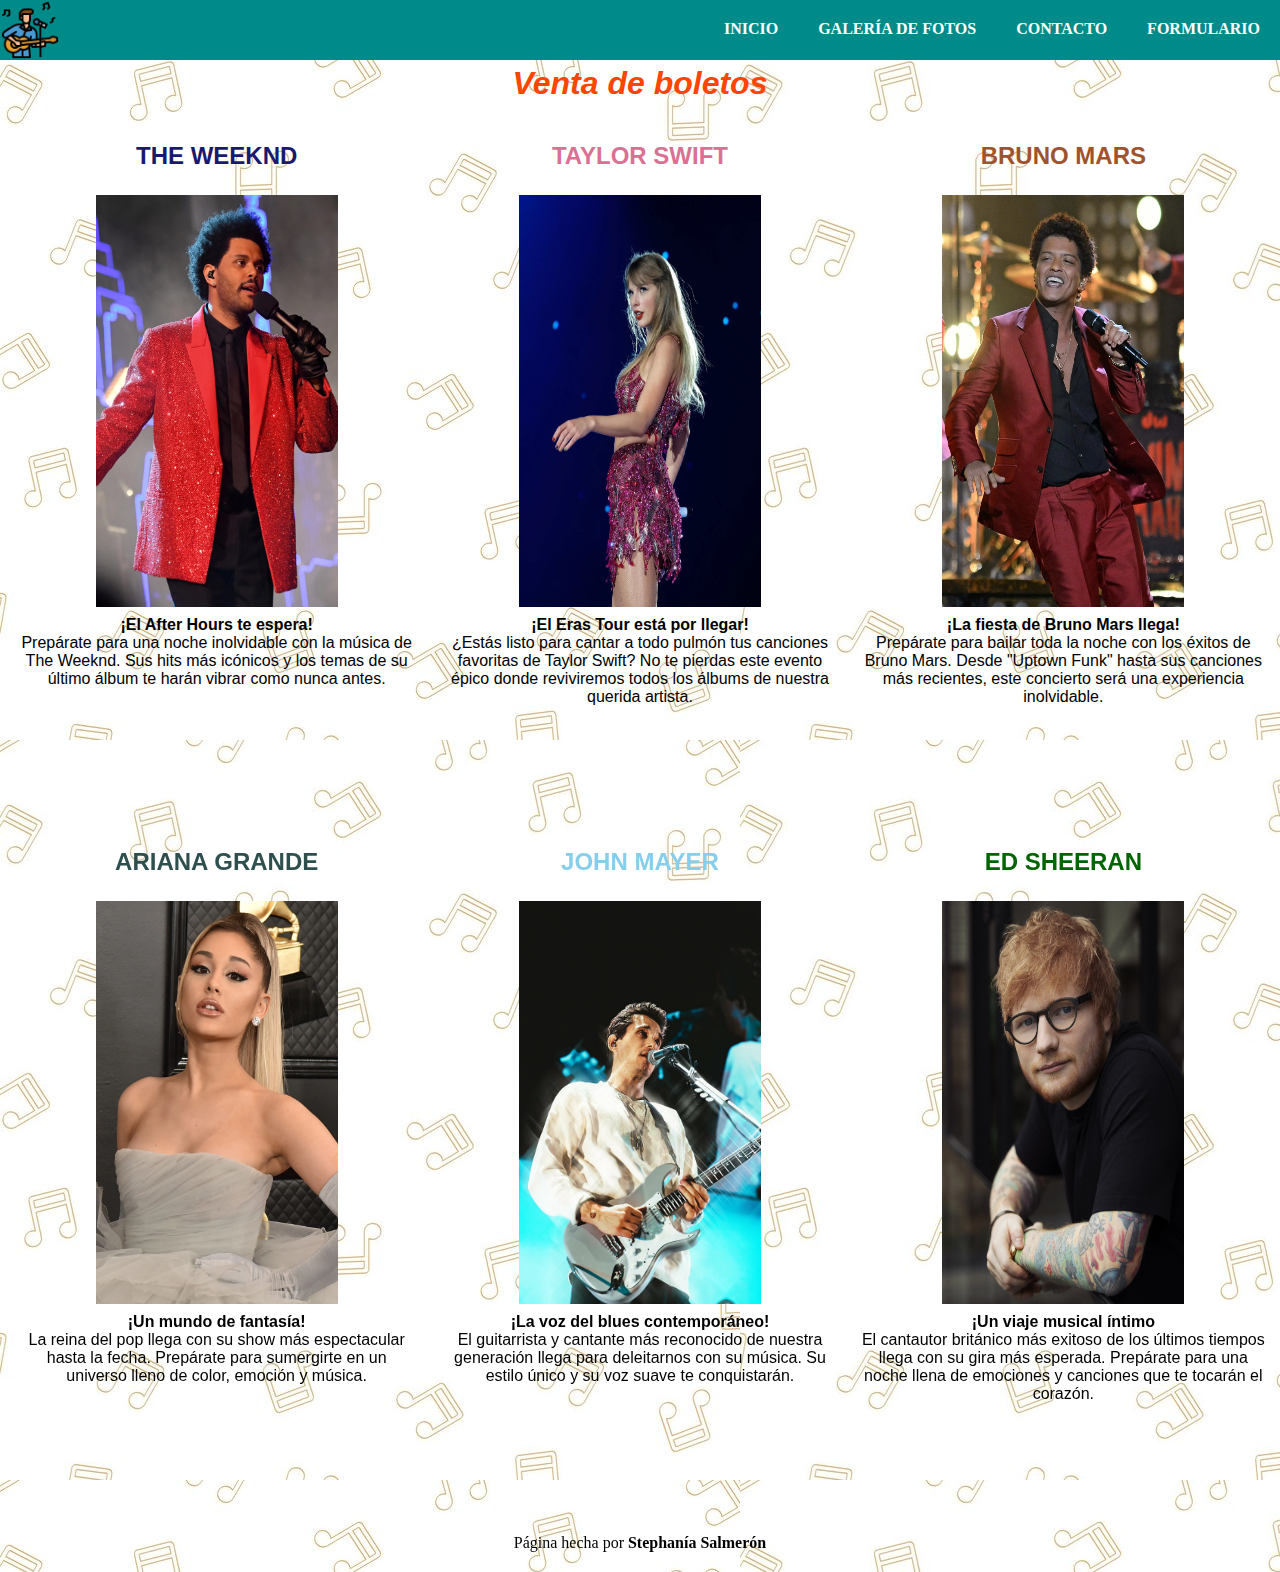
<file: index.html>
<!--Página sobre venta de boletos musicales. Stephanía Salmerón - Técnicas de Programación dinámica - UBA  -->
<!DOCTYPE html>
<html lang="en">
<head>
    <link rel="icon" href="img/icono.png">
    <link rel="stylesheet" href="style.css">
    <meta charset="UTF-8">
    <meta name="viewport" content="width=device-width, initial-scale=1.0">
    <title>Inicio</title>
</head>
<body>
    
    <header class="navbar"> <!--Creamos el menu de navegación d ela página-->
        <nav>
            <div class="logo">
            <a href="#"><img src="img/icono2.png" alt="logo" style="max-width: 100%;
    max-height: 60px;"></a>
        </div>
                <ul class="menu"> <!--Utilizamos las listas y anclamos varias ventanas a nuestra página-->
                    <li><a href="index.html" target="_blank" >INICIO</a></li>
                    <li><a href="galeria.html" target="_blank">GALERÍA DE FOTOS</a></li>
                    <li><a href="contacto.html" target="_blank">CONTACTO</a></li>
                    <li><a href="formulario.html" target="_blank">FORMULARIO</a></li>
                </ul>
        </nav>
    </header>

    <main>
        <h1 style="color: #FF4500;">Venta de boletos </h1>
        <section class="container">
            <div> <!--Creamos un div donde pondremos cada indormación sobre el Artista-->
                <h2 style="color: #191970;">THE WEEKND</h2> 
                <img class="imagen" src="img/Galeria/18.webp"  alt="The weeknd">
                <img class="imagen2" src="img/The weeknd.webp" alt="The weeknd hover" style="display: none;">
                <p> <strong>¡El After Hours te espera!</strong></p>
                    <p>Prepárate para una noche inolvidable con la música de The Weeknd. Sus hits más icónicos y los temas de su último álbum te harán vibrar como nunca antes.</p> 
                    <!--Con la etiqueta <iframe> colocamos el enlace de un video de Youtube sobre el artista que escogimos-->
                    <iframe width="100%" height="auto" src="https://www.youtube.com/embed/1XqIWr_WqM4?si=s7IeREG7G350IQts" title="YouTube video player" frameborder="0" allow="accelerometer; autoplay; clipboard-write; encrypted-media; gyroscope; picture-in-picture; web-share" referrerpolicy="strict-origin-when-cross-origin" allowfullscreen></iframe>
                    
            </div>

            <div>
                <h2 style="color: #DB7093;">TAYLOR SWIFT</h2> 
                <img class="imagen" src="img/Taylor.webp"  alt="Taylor Swift">
                <img class="imagen2" src="img/Galeria/8.jpg" alt="Taylor hover" style="display: none;">
                <p> <strong>¡El Eras Tour está por llegar!</strong></p>
                    <p>¿Estás listo para cantar a todo pulmón tus canciones favoritas de Taylor Swift?  No te pierdas este evento épico donde reviviremos todos los álbums de nuestra querida artista.</p>
                    <iframe width="100%" height="auto" src="https://www.youtube.com/embed/e-ORhEE9VVg?si=vWOcP1LhaUD-6rL3" title="YouTube video player" frameborder="0" allow="accelerometer; autoplay; clipboard-write; encrypted-media; gyroscope; picture-in-picture; web-share" referrerpolicy="strict-origin-when-cross-origin" allowfullscreen></iframe> 
            </div>
             
            <div>
                <h2 style="color: #A0522D;">BRUNO MARS</h2> 
                <img class="imagen" src="img/Galeria/7.jpg"  alt="Bruno Mars">
                <img class="imagen2" src="img/Galeria/6.jpg" alt="Bruno hover" style="display: none;" >
                <p> <strong>¡La fiesta de Bruno Mars llega!</strong></p>
                <p>Prepárate para bailar toda la noche con los éxitos de Bruno Mars. Desde "Uptown Funk" hasta sus canciones más recientes, este concierto será una experiencia inolvidable.</p> 
                <iframe width="100%" height="auto" src="https://www.youtube.com/embed/e-fA-gBCkj0?si=TyodsUQIBnMnCMIj" title="YouTube video player" frameborder="0" allow="accelerometer; autoplay; clipboard-write; encrypted-media; gyroscope; picture-in-picture; web-share" referrerpolicy="strict-origin-when-cross-origin" allowfullscreen></iframe>
            </div>

            <div>
                <h2 style="color: #2F4F4F;">ARIANA GRANDE</h2> 
                <img class="imagen" src="img/ariana.webp"  alt="Ariana Grande"> 
                <img class="imagen2" src="img/Galeria/5.jpg" alt="Ariana hover" style="display: none;">
                <p><strong>¡Un mundo de fantasía!</strong></p> 
                <p>La reina del pop llega con su show más espectacular hasta la fecha. Prepárate para sumergirte en un universo lleno de color, emoción y música.</p>
                <iframe width="100%" height="auto" src="https://www.youtube.com/embed/KNtJGQkC-WI?si=iYA_H2mK87MiH2zh" title="YouTube video player" frameborder="0" allow="accelerometer; autoplay; clipboard-write; encrypted-media; gyroscope; picture-in-picture; web-share" referrerpolicy="strict-origin-when-cross-origin" allowfullscreen></iframe>
            </div>

            <div>
                <h2 style="color: #87CEEB;">JOHN MAYER</h2> 
                <img class="imagen" src="img/John.jpg"  alt="John Mayer">
                <img class="imagen2" src="img/Galeria/12.jpg" alt="John hover" style="display: none;">
                <p><strong>¡La voz del blues contemporáneo!</strong></p> 
                <p>El guitarrista y cantante más reconocido de nuestra generación llega para deleitarnos con su música. Su estilo único y su voz suave te conquistarán.</p>
                <iframe width="100%" height="auto" src="https://www.youtube.com/embed/32GZ3suxRn4?si=hEjeNKBf-lO8UAOs" title="YouTube video player" frameborder="0" allow="accelerometer; autoplay; clipboard-write; encrypted-media; gyroscope; picture-in-picture; web-share" referrerpolicy="strict-origin-when-cross-origin" allowfullscreen></iframe>
            </div>

            <div>
                <h2>ED SHEERAN</h2> 
                <img class="imagen" src="img/EdSheeran.webp"  alt="Ed Sheeran">
                <img class="imagen2" src="img/Galeria/10.jpg" alt="Ed sheeran hover" style="display: none;">
                <p><strong>¡Un viaje musical íntimo</strong></p> 
                <p>El cantautor británico más exitoso de los últimos tiempos llega con su gira más esperada. Prepárate para una noche llena de emociones y canciones que te tocarán el corazón.</p>
                <iframe width="100%" height="auto" src="https://www.youtube.com/embed/2Vv-BfVoq4g?si=bzZvF1NuE7DvoiJc" title="YouTube video player" frameborder="0" allow="accelerometer; autoplay; clipboard-write; encrypted-media; gyroscope; picture-in-picture; web-share" referrerpolicy="strict-origin-when-cross-origin" allowfullscreen></iframe>
            </div>
        </section>
        
    </main>
    
    <footer> Página hecha por <strong>Stephanía Salmerón </strong> </footer> <!--Creamos el pie de página-->
    <script src="app.js"></script> <!--Colocamos un script que es el que nos ayudará a darle la animación a las imagenes cuando el cursor del mouse se coloque encima de la misma-->
    
</body>
</html>
</file>
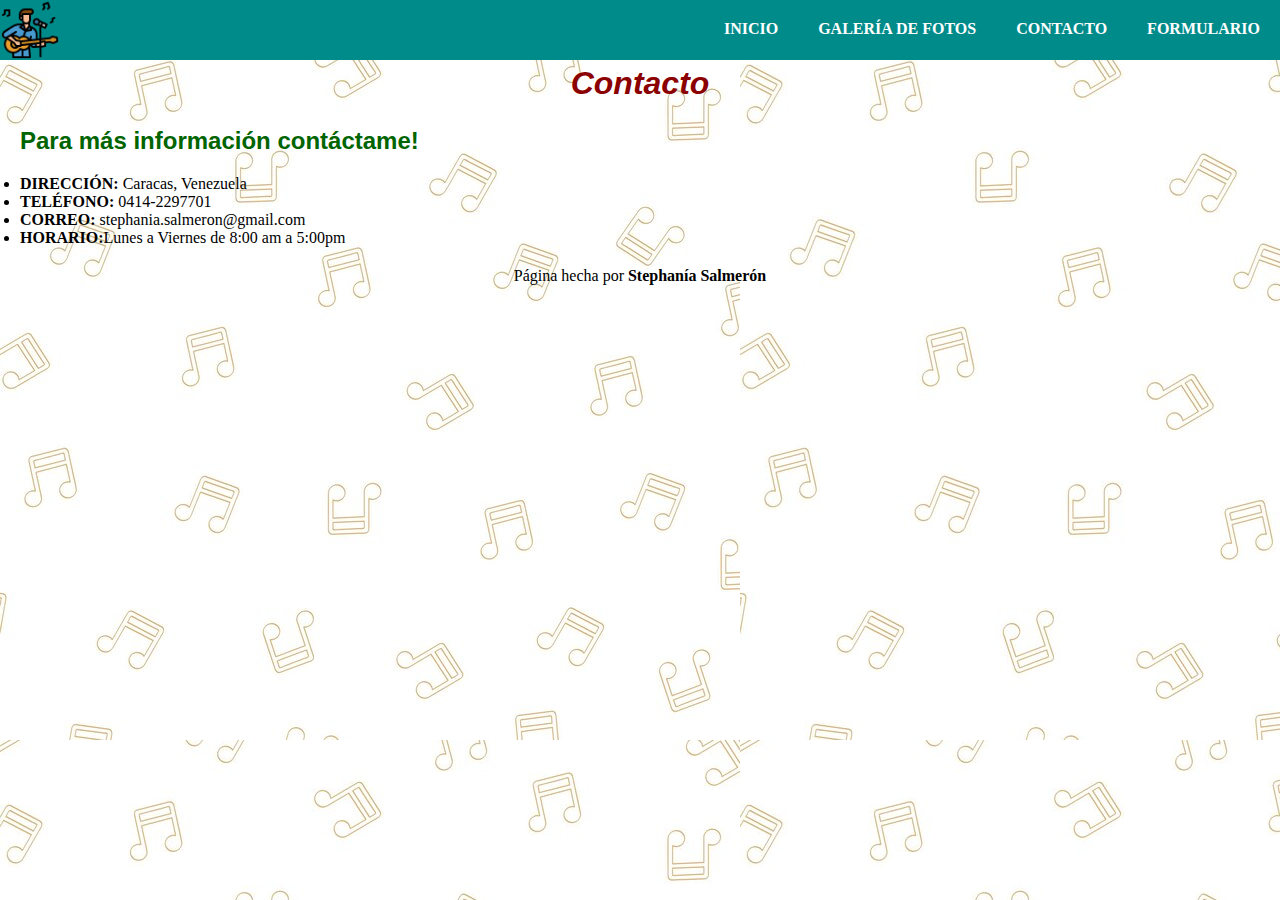
<file: contacto.html>
<!DOCTYPE html>
<html lang="en">
<head>
    <link rel="icon" href="img/icono.png">
    <link rel="stylesheet" href="style.css">
    <meta charset="UTF-8">
    <meta name="viewport" content="width=device-width, initial-scale=1.0">
    <title>Contacto</title>
</head>
<body>
    <header class="navbar"> <!--Creamos el menu de navegación d ela página-->
        <nav>
            <div class="logo">
            <a href="#"><img src="img/icono2.png" alt="logo" style="max-width: 100%;
    max-height: 60px;"></a>
        </div>
                <ul class="menu"> <!--Utilizamos las listas y anclamos varias ventanas a nuestra página-->
                    <li><a href="index.html" target="_blank" >INICIO</a></li>
                    <li><a href="galeria.html" target="_blank">GALERÍA DE FOTOS</a></li>
                    <li><a href="contacto.html" target="_blank">CONTACTO</a></li>
                    <li><a href="formulario.html" target="_blank">FORMULARIO</a></li>
                </ul>
        </nav>
    </header>
    <main>
        <h1 style="color: #8B0000;">Contacto</h1>

        <div>
            <h2>Para más información contáctame! </h2>
            <ul class="contact">
                <li><strong>DIRECCIÓN:</strong> Caracas, Venezuela</li>
                <li><strong>TELÉFONO:</strong> 0414-2297701</li>
                <li><strong>CORREO:</strong> stephania.salmeron@gmail.com</li>
                <li><strong>HORARIO:</strong>Lunes a Viernes de 8:00 am a 5:00pm</li>
                
            </ul>
        </div>

    </main>
    <footer> Página hecha por <strong>Stephanía Salmerón </strong> </footer>  <!--Creamos el pie de página-->
</body>
</html>
</file>
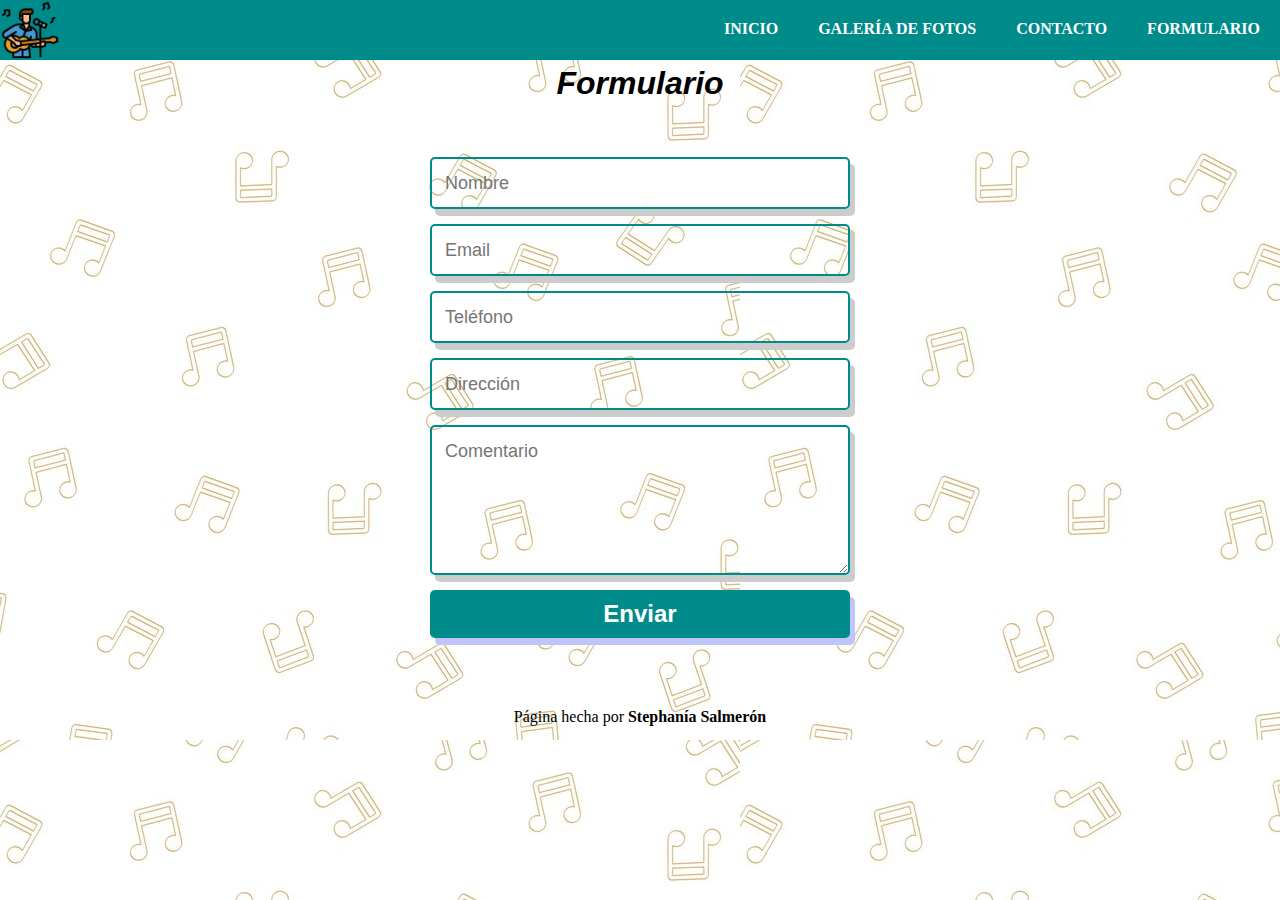
<file: formulario.html>
<!DOCTYPE html>
<html lang="en">
<head>
    <link rel="icon" href="img/icono.png">
    <link rel="stylesheet" href="style.css">
    <meta charset="UTF-8">
    <meta name="viewport" content="width=device-width, initial-scale=1.0">
    <title>Formulario</title>
</head>
<body>
    <header class="navbar"> <!--Creamos el menu de navegación d ela página-->
        <nav>
            <div class="logo">
            <a href="#"><img src="img/icono2.png" alt="logo" style="max-width: 100%;
    max-height: 60px;"></a>
        </div>
                <ul class="menu"> <!--Utilizamos las listas y anclamos varias ventanas a nuestra página-->
                    <li><a href="index.html" target="_blank" >INICIO</a></li>
                    <li><a href="galeria.html" target="_blank">GALERÍA DE FOTOS</a></li>
                    <li><a href="contacto.html" target="_blank">CONTACTO</a></li>
                    <li><a href="formulario.html" target="_blank">FORMULARIO</a></li>
                </ul>
        </nav>
    </header>
    <main>
        <h1>Formulario</h1>
        <div>
            <section>
              <!--Creamos el formulario de contactos o de comentarios-->
              <form id="Formulario">
                  <input type="text" class="formulario" placeholder="Nombre" id="nombre" required/>
                  <input type="email" class="formulario" placeholder="Email" id="email" required/>
                  <input type="number" class="formulario" placeholder="Teléfono" id="telefono" required/>
                  <input type="text" class="formulario" placeholder="Dirección" id="direccion" required/>
                  <textarea class="formulario" placeholder="Comentario" id="comentario" required></textarea>
                  <input type="button" value="Enviar" >
              </form>
        
    </main>
    <footer> Página hecha por <strong>Stephanía Salmerón </strong> </footer>  <!--Creamos el pie de página-->
    
</body>
</html>
</file>
<file: style.css>
*{
    padding: 0;
    margin: 0;
}
body{
    background: url("/img/fondo.jpg");
}
nav{
    display: flex;
    justify-content: space-between;
    height: 60px;
    font-weight: bold;
}
p{
    font-size: medium;
    font-family: 'Segoe UI', Tahoma, Geneva, Verdana, sans-serif;
}
.navbar {
    background-color: #008B8B;
}

.navbar nav ul li a:hover {
    background-color: #1a2c56c2;
}
.menu{
    list-style: none;
    display: flex;
    justify-content: space-around;
}
.menu li a{
    display: block;
    padding: 20px 20px ;
    color: white;
    text-decoration: none;
}
h1{
    font-style: italic;
    font-family: 'Lucida Sans', 'Lucida Sans Regular', 'Lucida Grande', 'Lucida Sans Unicode', Geneva, Verdana, sans-serif;
    text-align: center;
    padding: 5px;
}
h2{
    color: #006400;
    font-family: Arial, Helvetica, sans-serif;
    padding: 20px;

}

.container  {
    display: grid;   
    grid-template-columns: repeat(3, 1fr);
    gap: 20px;
    padding: 15px;
}

.container div:hover {
    box-shadow: 0 0 10px black;    
}
.container div {
    text-align: center;
    box-shadow: none;  
    border-radius: 20px;
    transition: box-shadow 0.3s;   
}

.container div img {
    width: 60%;
    height: 60%;
    margin: 5px 0px;
}
.contact{
    text-align:initial;
    padding-left: 20px;
}

.row{
    display: flex;
    padding: 5px;
}
.column{
    flex: 25%;
    padding: 5px;

}
.column img{
    width: 100%;
    margin-top: 5px;
}
form {
    max-width: 420px;
    margin: 50px auto;
}

.formulario {
    color: rgb(0, 0, 0);
    font-family: Helvetica, Arial, sans-serif;
    font-weight: 500;
    font-size: 18px;
    border-radius: 5px;
    line-height: 22px;
    background-color: transparent;
    border: 2px solid #008B8B;
    transition: all 0.3s;
    padding: 13px;
    margin-bottom: 15px;
    width: 100%;
    box-shadow: 5px 7px #cccccc;
    box-sizing: border-box;
    outline: 0;
}

.formulario:focus {
    border: 2px solid #1a2c56c2;
}

textarea {
    height: 150px;
    line-height: 150%;
    resize: vertical;
}

[type="button"] {
    font-family: "Montserrat", Arial, Helvetica, sans-serif;
    width: 100%;
    background: #008B8B;
    border-radius: 5px;
    border: 0;
    cursor: pointer;
    color: white;
    box-shadow: 5px 7px #bfc5fa;

    font-size: 24px;
    padding-top: 10px;
    padding-bottom: 10px;
    transition: all 0.3s;
    margin-top: -4px;
    font-weight: 700;
}

[type="button"]:hover {
    background: #1a2c56c2;
}
footer{
    text-align: center;
    padding: 20px;
}
</file>
